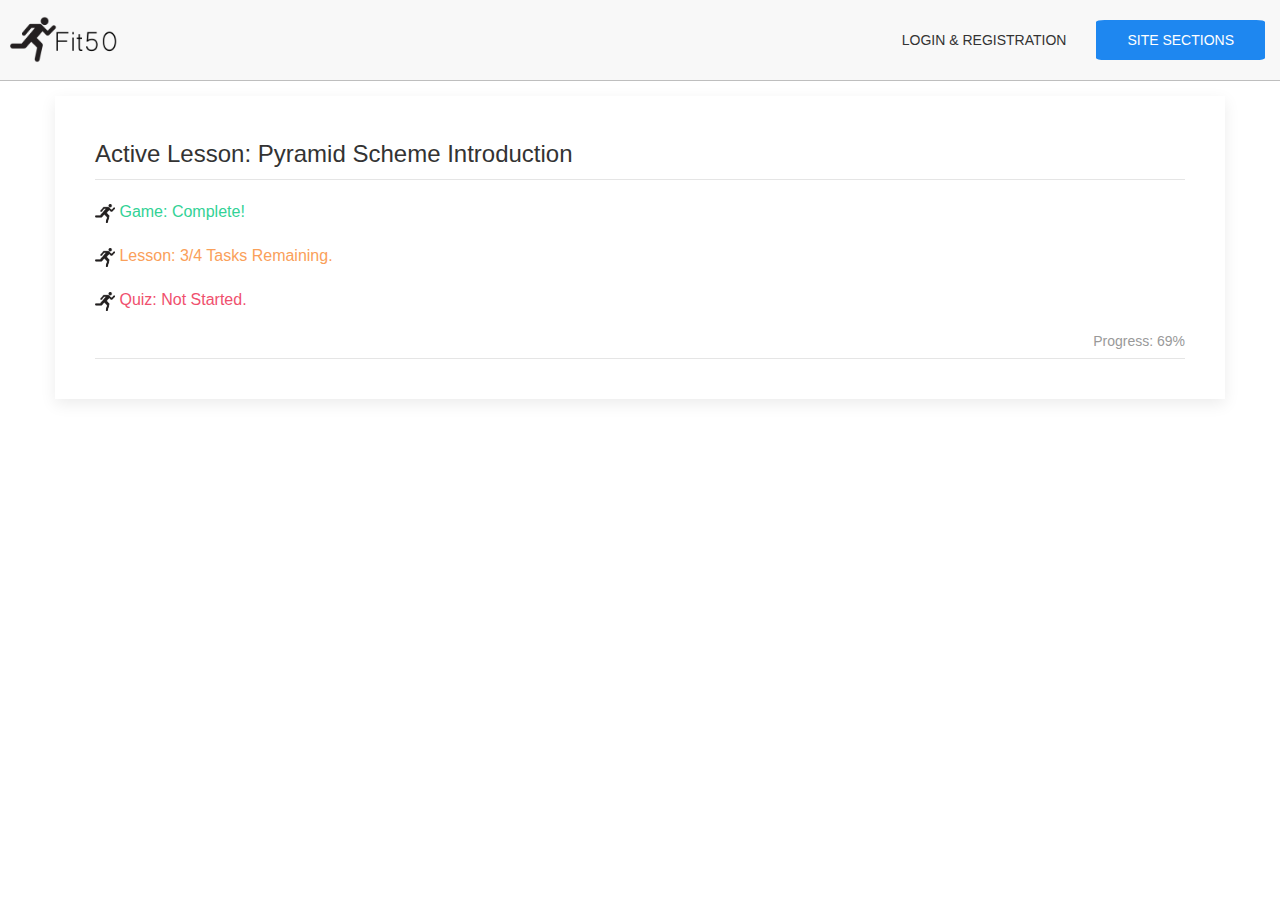
<file: docs/pages/game/gamePage.html>
<!DOCTYPE html>
<html lang="en">
    <head>
        <meta charset="UTF-8">
        <title>Fit 50</title>
        <link rel="stylesheet" href="../../uikit-3.6.17/css/uikit.min.css" />
        <script src="../../uikit-3.6.17/js/uikit.min.js"></script>
        <script src="../../uikit-3.6.17/js/uikit-icons.min.js"></script>
        <link rel="stylesheet" href="../../../style.css">
    </head>
    <body>
        <header>
            <nav class="uk-navbar-container blue" uk-sticky uk-navbar>
                <div class="uk-navbar-left">
                    <logo class ="uk-logo uk-margin-small-left">
                        <a href="../../../index.html"><img src="../../img/logo/fit50Condensed.png" width="128px" height="47px" alt="Fit50"></a>
                    </logo>
                </div>
                <div class="uk-navbar-right">
                    <ul class="uk-navbar-nav">
                        <li class="uk-active"><a class="login" href="../login/loginPage.html">Login & Registration</a></li>
                        <li>
                            <div class="uk-navbar-item">
                                <a class="uk-button uk-button-primary" href="#">Site Sections</a>
                                <div class="uk-navbar-dropdown">
                                    <ul class="uk-nav uk-navbar-dropdown-nav">
                                        <li class="uk-active"><a href="../game/gamePage.html">Game</a></li>
                                        <li class="uk-active"><a href="../map/mapPage.html">Map</a></li>
                                        <li class="uk-active"><a href="../blog/blogPage.html">Blog</a></li>
                                    </ul>
                                </div>
                            </div>
                        </li>
                    </ul>
                </div>
            </nav>
        </header>
        <main>
            <div class="uk-container uk-padding-small">
                <div class="uk-card uk-card-default uk-card-hover uk-card-body uk-animation-slide-left-small">
                    <h1 class="uk-text-lead uk-heading-divider uk-card-title">Active Lesson: Pyramid Scheme Introduction</h1>
                    <p class="uk-text-left uk-text-success"><img src="../../img/logo/fit50Runner.png" width="20px" height="20px" alt="*"/> Game: Complete!</p>
                    <p class="uk-text-left uk-text-warning"><img src="../../img/logo/fit50Runner.png" width="20px" height="20px" alt="*"/> Lesson: 3/4 Tasks Remaining.</p>
                    <p class="uk-text-left uk-text-danger"><img src="../../img/logo/fit50Runner.png" width="20px" height="20px" alt="*"/> Quiz: Not Started.</p>
                    <p class="uk-heading-divider uk-text-right uk-text-meta">Progress: 69%</p>
                </div>
            </div>
        </main>
    </body>
</html>
</file>
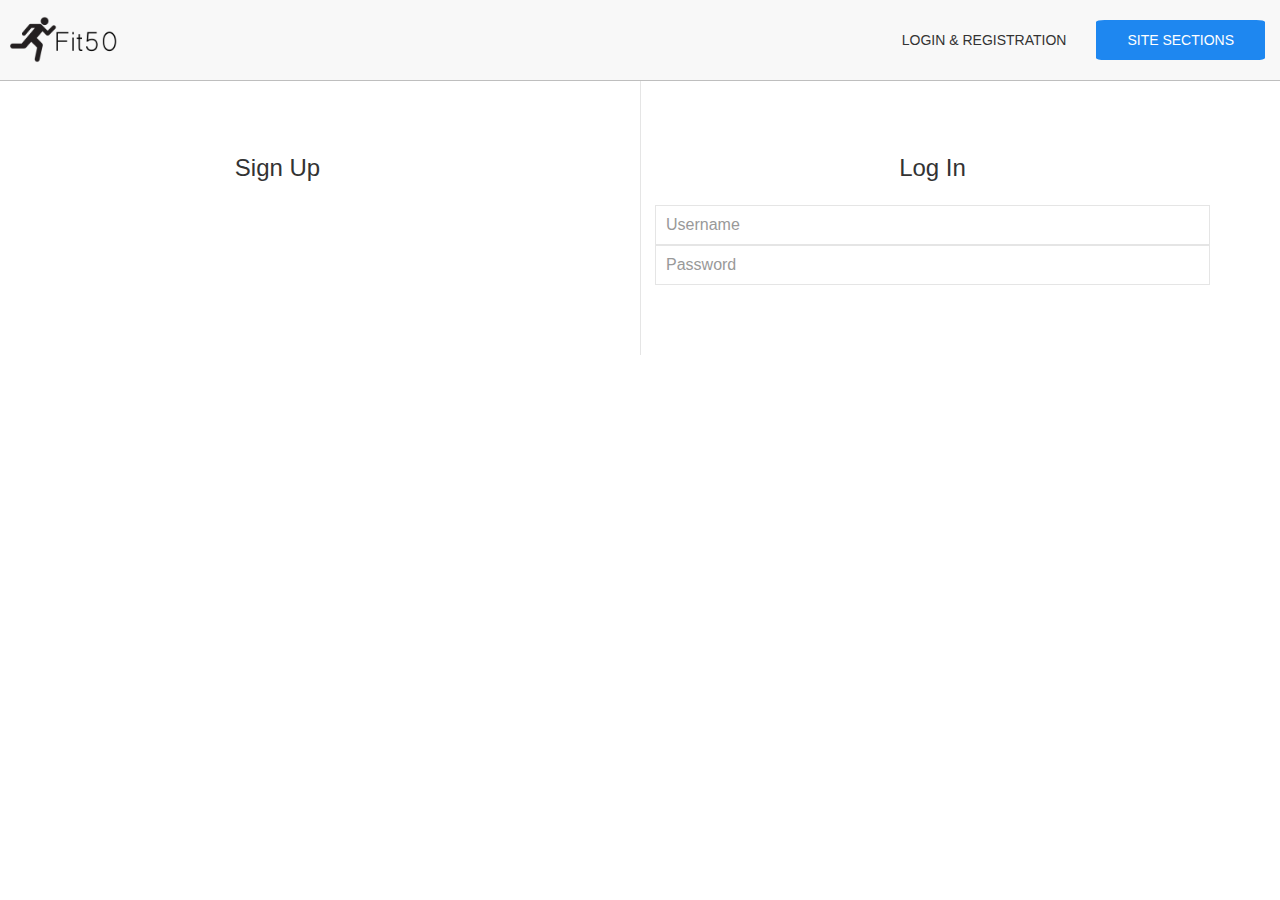
<file: docs/pages/login/loginPage.html>
<!DOCTYPE html>
<html lang="en">
<head>
    <meta charset="UTF-8">
    <title>Fit 50</title>
    <link rel="stylesheet" href="../../uikit-3.6.17/css/uikit.min.css" />
    <script src="../../uikit-3.6.17/js/uikit.min.js"></script>
    <script src="../../uikit-3.6.17/js/uikit-icons.min.js"></script>
    <link rel="stylesheet" href="../../../style.css">
</head>
<body>
<header>
    <nav class="uk-navbar-container blue" uk-sticky uk-navbar>
        <div class="uk-navbar-left">
            <logo class ="uk-logo uk-margin-small-left">
                <a href="../../../index.html"><img src="../../img/logo/fit50Condensed.png" width="128px" height="47px"/></a>
            </logo>
        </div>
        <div class="uk-navbar-right">
            <ul class="uk-navbar-nav">
                <li class="uk-active"><a class="login" href="loginPage.html">Login & Registration</a></li>
                <li>
                    <div class="uk-navbar-item">
                        <a class="uk-button uk-button-primary" href="#">Site Sections</a>
                        <div class="uk-navbar-dropdown">
                            <ul class="uk-nav uk-navbar-dropdown-nav">
                                <li class="uk-active"><a href="../game/gamePage.html">Game</a></li>
                                <li class="uk-active"><a href="../map/mapPage.html">Map</a></li>
                                <li class="uk-active"><a href="../blog/blogPage.html">Blog</a></li>
                            </ul>
                        </div>
                    </div>
                </li>
            </ul>
        </div>
    </nav>
</header>
<main>
    <div class="uk-grid-small uk-grid-divider uk-text-center" uk-grid>
        <div class="uk-card uk-card-body uk-card-large uk-width-1-2@m">
            <h1 class="uk-card-title">Sign Up</h1>
        </div>
        <div class="uk-card uk-card-body uk-card-large uk-width-1-2@m">
            <h1 class="uk-card-title">Log In</h1>
            <!--Code used from UIKit example-->
            <form>

                <form class="uk-grid-small" uk-grid>
                    <div class="uk-width-1-1  uk-grid-row-large">
                        <input class="uk-input" type="text" placeholder="Username">
                    </div>
                    <div class="uk-width-1-1  uk-grid-row-large">
                        <input class="uk-input" type="text" placeholder="Password">
                    </div>
                </form>

            </form>
        </div>
    </div>
</main>
</body>
</html>
</file>
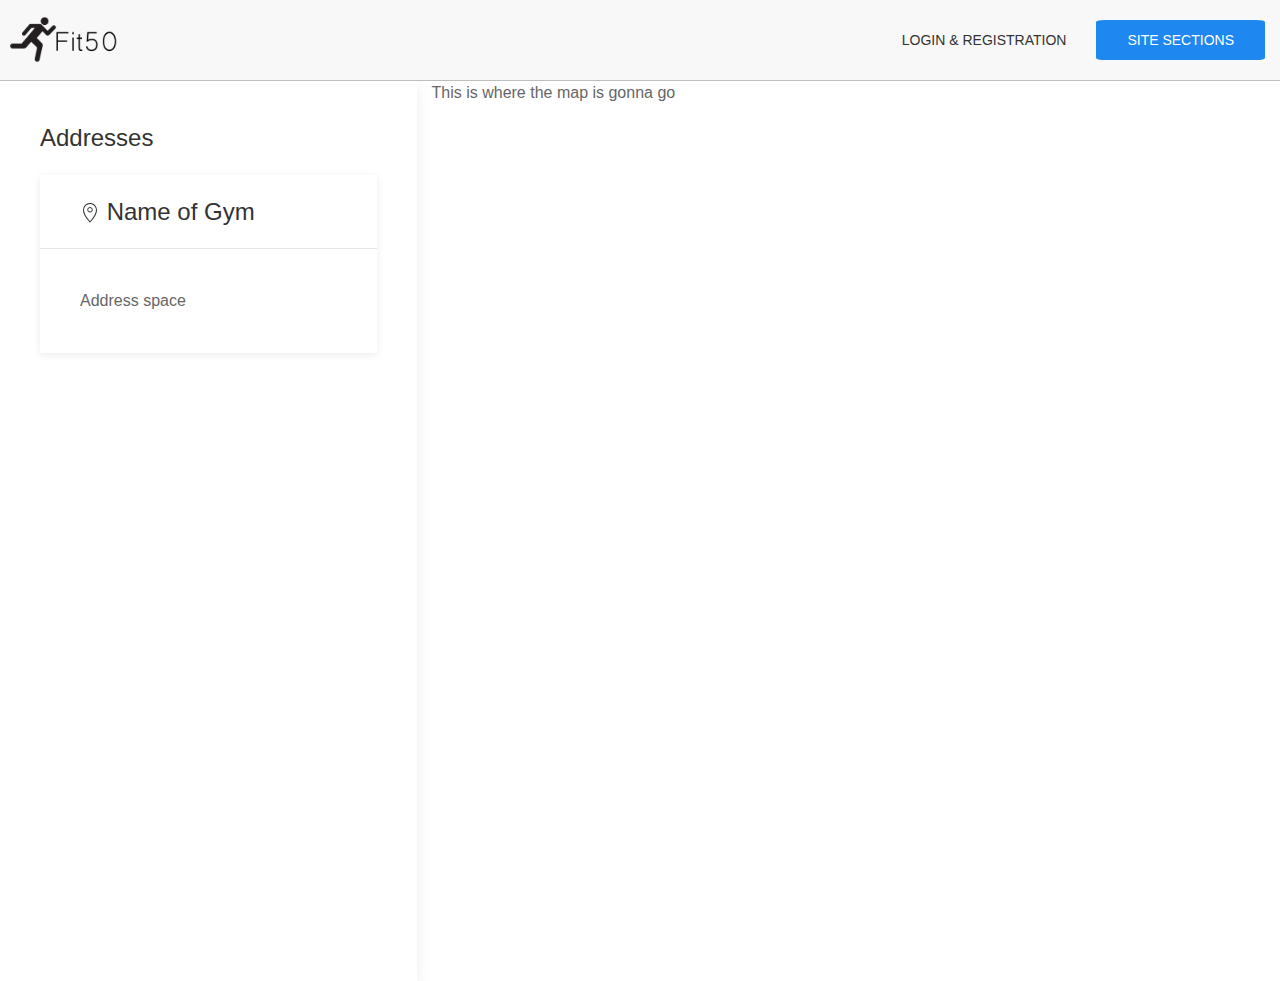
<file: docs/pages/map/mapPage.html>
<!DOCTYPE html>
<html lang="en">
<head>
    <meta charset="UTF-8">
    <title>Fit 50</title>
    <link rel="stylesheet" href="../../uikit-3.6.17/css/uikit.min.css" />
    <script src="../../uikit-3.6.17/js/uikit.min.js"></script>
    <script src="../../uikit-3.6.17/js/uikit-icons.min.js"></script>
    <link rel="stylesheet" href="../../../style.css">
</head>
<body>
<header>
    <nav class="uk-navbar-container blue" uk-sticky uk-navbar>
        <div class="uk-navbar-left">
            <logo class ="uk-logo uk-margin-small-left">
                <a href="../../../index.html"><img src="../../img/logo/fit50Condensed.png" width="128px" height="47px"/></a>
            </logo>
        </div>
        <div class="uk-navbar-right">
            <ul class="uk-navbar-nav">
                <li class="uk-active"><a class="login" href="../login/loginPage.html">Login & Registration</a></li>
                <li>
                    <div class="uk-navbar-item">
                        <a class="uk-button uk-button-primary" href="#">Site Sections</a>
                        <div class="uk-navbar-dropdown">
                            <ul class="uk-nav uk-navbar-dropdown-nav">
                                <li class="uk-active"><a href="../game/gamePage.html">Game</a></li>
                                <li class="uk-active"><a href="../map/mapPage.html">Map</a></li>
                                <li class="uk-active"><a href="../blog/blogPage.html">Blog</a></li>
                            </ul>
                        </div>
                    </div>
                </li>
            </ul>
        </div>
    </nav>
</header>
<main>
    <div class="uk-grid-small" uk-grid>
        <div class="uk-width-1-3">
            <div class="uk-card uk-card-default uk-card-body uk-height-viewport">
                <div class="uk-card-title">
                    <h3>Addresses</h3>
                </div>
                <div class="uk-card uk-card-default uk-box-shadow-small uk-box-shadow-hover-large">
                    <div class="uk-card-header">
                        <h3 class="uk-card-title"><span uk-icon="icon: location"></span>  Name of Gym</h3>
                    </div>
                    <div class="uk-card-body">Address space</div>
                </div>

            </div>
        </div>
        <div>
            <p>This is where the map is gonna go</p>
        </div>
    </div>
</main>
</body>
</html>
</file>
<file: style.css>
.blue {
    /*
    background: linear-gradient(to right, #add8e6, #ffffff) !important;
     */
    border-bottom: 1px solid #BEBEBE !important;

}

* {
    box-sizing: border-box !important;
}

.uk-button-primary {
    border-radius: 5%;
}

.login:hover,
.login:focus {
    background-color: rgba(90,90,90,.75);
}
</file>
